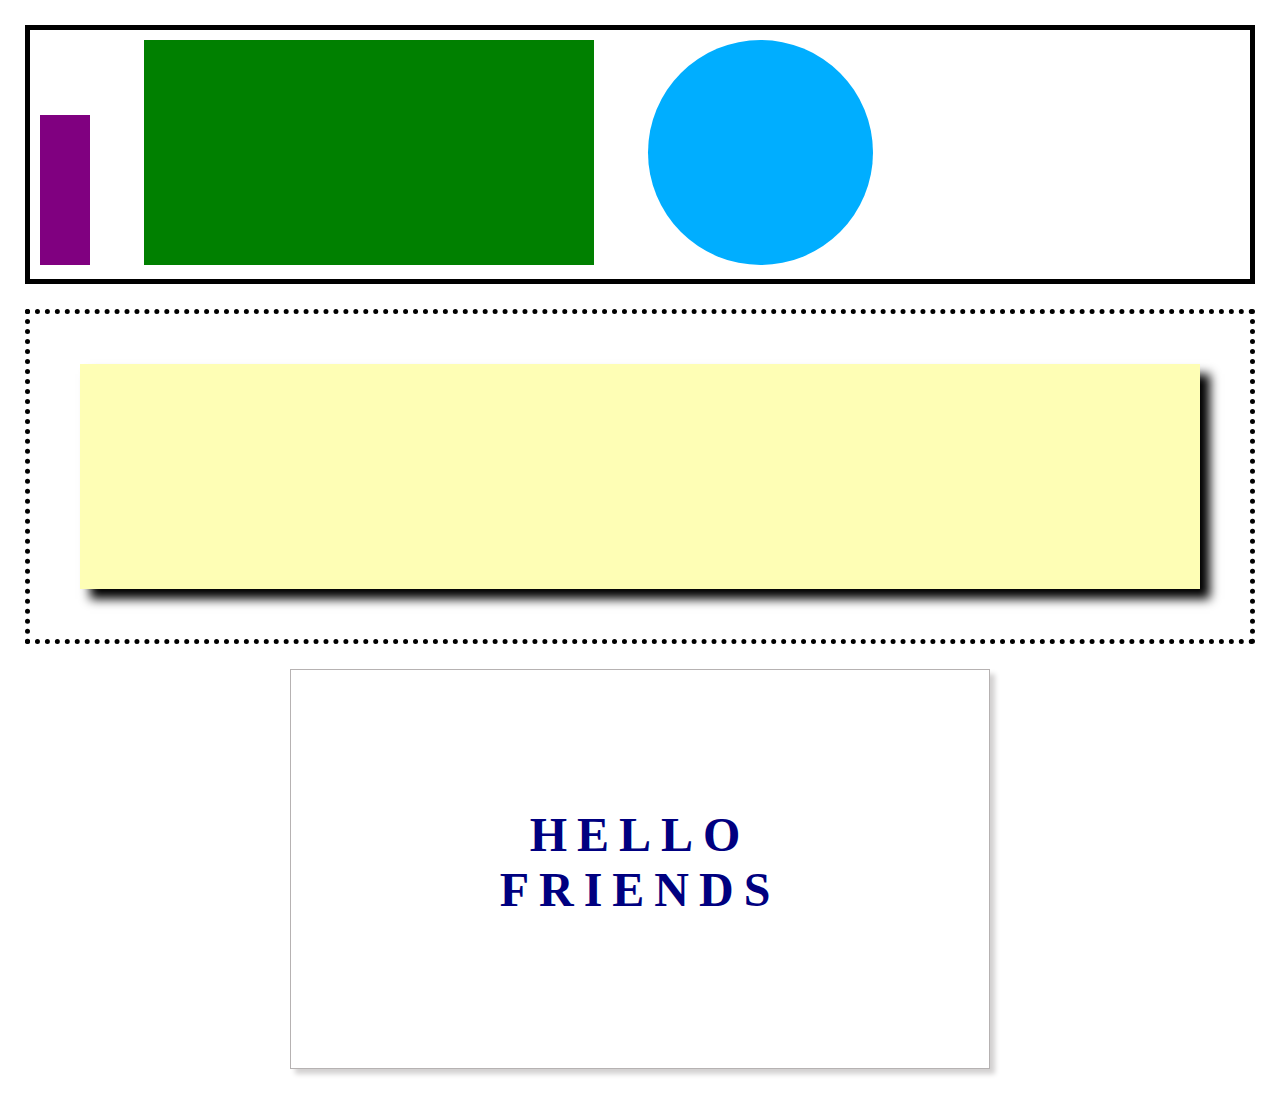
<file: second/index.html>
<!DOCTYPE html>
<html lang="en">
<head>
    <meta charset="UTF-8">
    <meta name="viewport" content="width=device-width, initial-scale=1.0">
    <meta http-equiv="X-UA-Compatible" content="ie=edge">
    <link rel="stylesheet" type="text/css" href='./index.css' />
    <title>second</title>
</head>
<body>
    
    <div class="topbox">
        <div class="purplesquare"></div>
        <div class="greensquare"></div>
        <div class="bluecircle"></div>
    </div>
    <div class="middlebox">
        <div class="yellowsquare"></div>
    </div>
    <div class="bottombox">
        <h1>HELLO<br>FRIENDS</h1>
    </div>
    
</body>
</html>
</file>
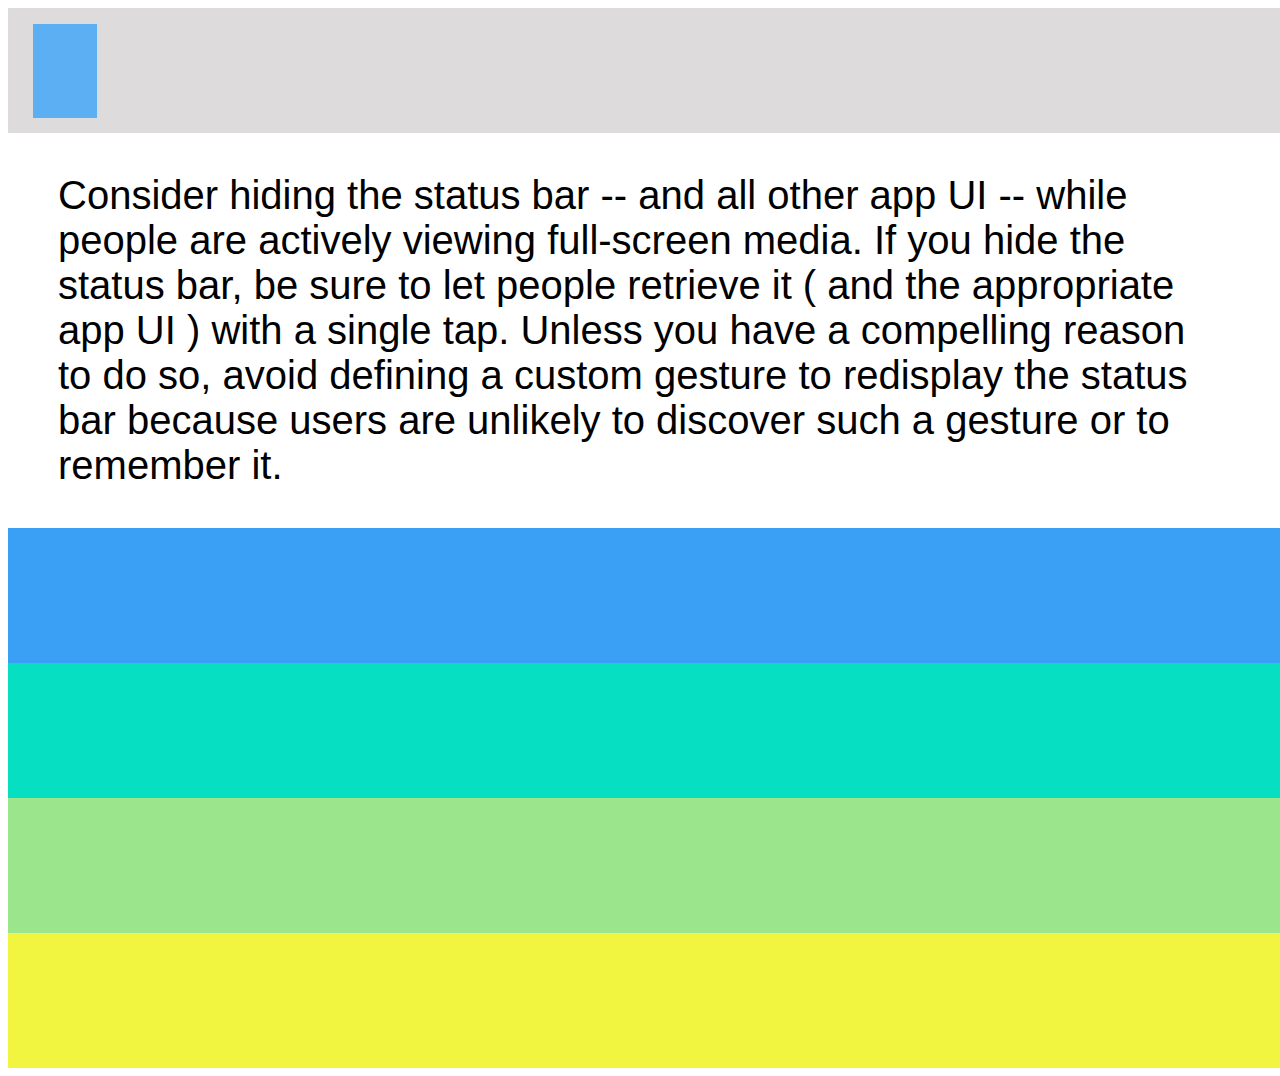
<file: third/index.html>
<!DOCTYPE html>
<html lang="en">
<head>
    <meta charset="UTF-8">
    <meta name="viewport" content="width=device-width, initial-scale=1.0">
    <meta http-equiv="X-UA-Compatible" content="ie=edge">
    <link rel="stylesheet" type="text/css" href= './index.css'  />
    <title>third</title>
</head>
<body>

    <div class="topbox">
        <div class="littlebluesquare"></div>
    </div>
    <div class="whitebox">
        <p class="words">Consider hiding the status bar -- and all other app UI -- while people are actively viewing full-screen media. If you hide the status bar, be sure to let people retrieve it ( and the appropriate app UI ) with a single tap. Unless you have a compelling reason to do so, avoid defining a custom gesture to redisplay the status bar because users are unlikely to discover such a gesture or to remember it. </p>
    </div>
    <div class="blueline"></div>
    <div class="tealline"></div>
    <div class="mintline"></div>
    <div class="yellowline"></div>

</body>
</html>
</file>
<file: second/index.css>
body{
    margin: 0;
    padding: 25px;
}


.topbox{
    width: 100%;
    border: 5px solid black;
    padding: 10px;
    box-sizing: border-box ;

}
.purplesquare{
    width: 50px;
    height: 150px;
    background-color: purple;
    display: inline-block;
}
.greensquare{
    width: 450px;
    height: 225px;
    background-color: green;
    margin: 0 50px;
    display: inline-block;

}
.bluecircle{
    width: 225px;
    height: 225px;
    background-color: rgb(0, 174, 255);
    display: inline-block;
    border-radius: 75%;

}

.middlebox{
    width: 100%;
    border: 5px dotted black;
    box-sizing: border-box;
    padding: 50px;
    margin-top: 25px
}
.yellowsquare{
    height: 225px;
    width: 100%;
    background-color: rgba(253, 253, 152, 0.712);
    box-shadow: 10px 10px 10px black;

}

.bottombox{
    height: 400px;
    width: 700px;
    border: 1px solid rgb(182, 178, 178);
    margin: 25px auto;
    background-color: white;
    box-shadow: 5px 5px 5px rgb(211, 209, 209);
    box-sizing: border-box;


}
h1{
    font-size: 3rem;
    width: 100%;
    text-align: center;
    color: navy;
    letter-spacing: 10px;
    padding-top: 15%;
    padding-bottom: 25%;
    
}
</file>
<file: third/index.css>
.topbox{
    width: 100vw;
    height: 125px;
    background-color: rgb(221, 219, 219)
    
}
.littlebluesquare{
    height: 75%;
    width: 5%;
    background-color: rgb(92, 175, 243);
    margin-left: 25px;
    display: inline-block;
    margin-top: 16px
    
    
}
.words{
    font-size: 40px;
    text-align: left;
    margin-left: 50px;
    margin-right: 50px;
    font-family: arial;
}
.blueline{
    width: 100vw;
    height: 15vh;
    background-color: rgb(57, 160, 245)
}
.tealline{
    width: 100vw;
    height: 15vh;
    background-color: rgb(6, 223, 194)
}

.mintline{
    width: 100vw;
    height:15vh;
    background-color: rgb(155, 230, 140)
}
.yellowline{
    width: 100vw;
    height: 15vh;
    background-color: rgb(242, 245, 63)
}
</file>
